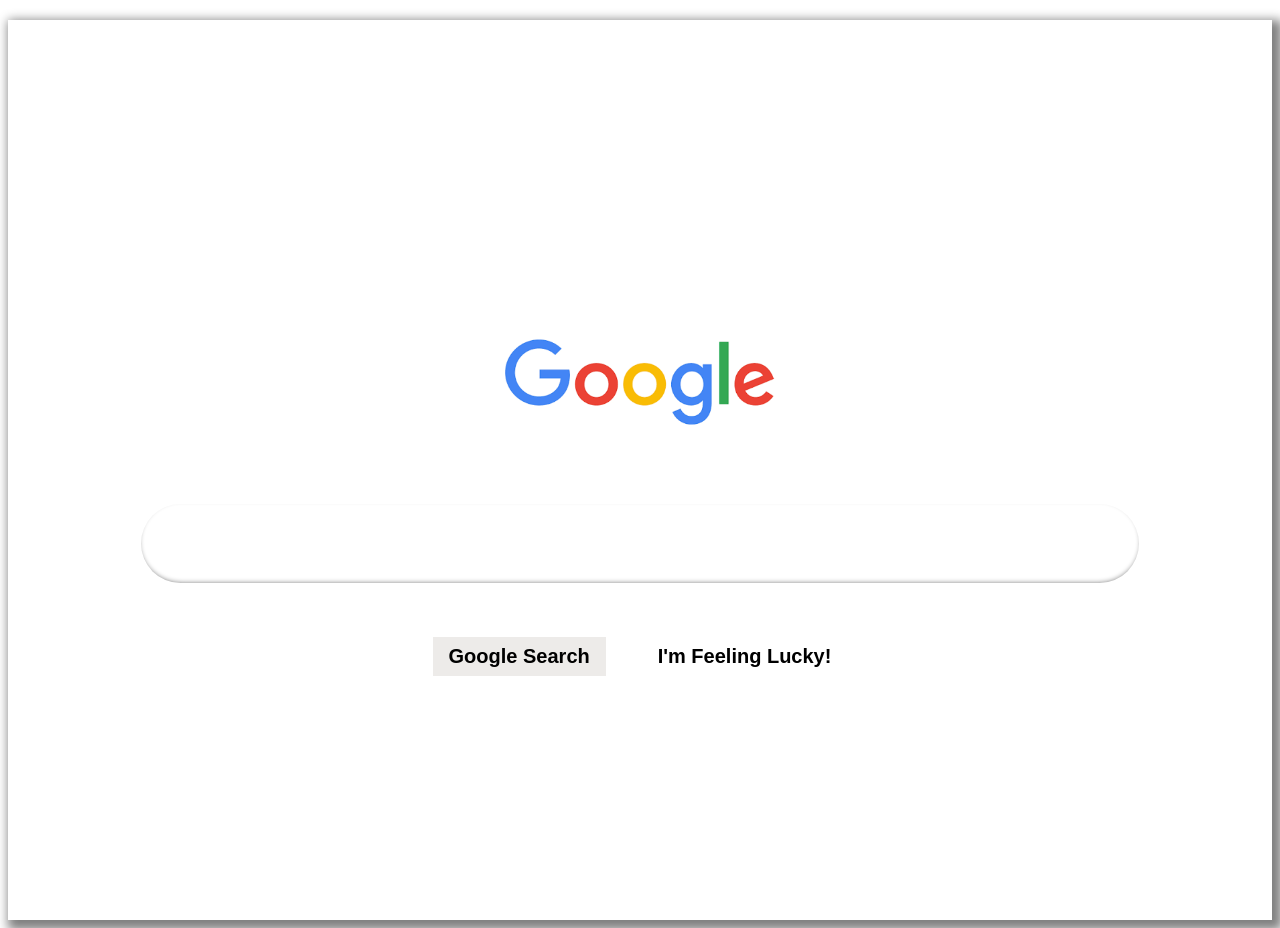
<file: index.html>
<!DOCTYPE html>
<html lang="en">
  <head>
    <meta charset="UTF-8" />
    <meta name="viewport" content="width=device-width, initial-scale=1.0" />
    <title>Freecode Camp</title>
    <link rel="stylesheet" href="./styles.css" />
  </head>
  <body>
    <div class="wrapper">
      <header class="head-section">
        <img src="/media/google.png" alt="google logo" />
      </header>
      <main class="main-section">
        <form action="">
          <div><input class="search" type="text" /></div>
          <div class='group-btn'><input type="button" value="Google Search" /> <input type="button" value="I'm Feeling Lucky!" /></div>
        </form>
      </main>
    </div>
  </body>
</html>
</file>
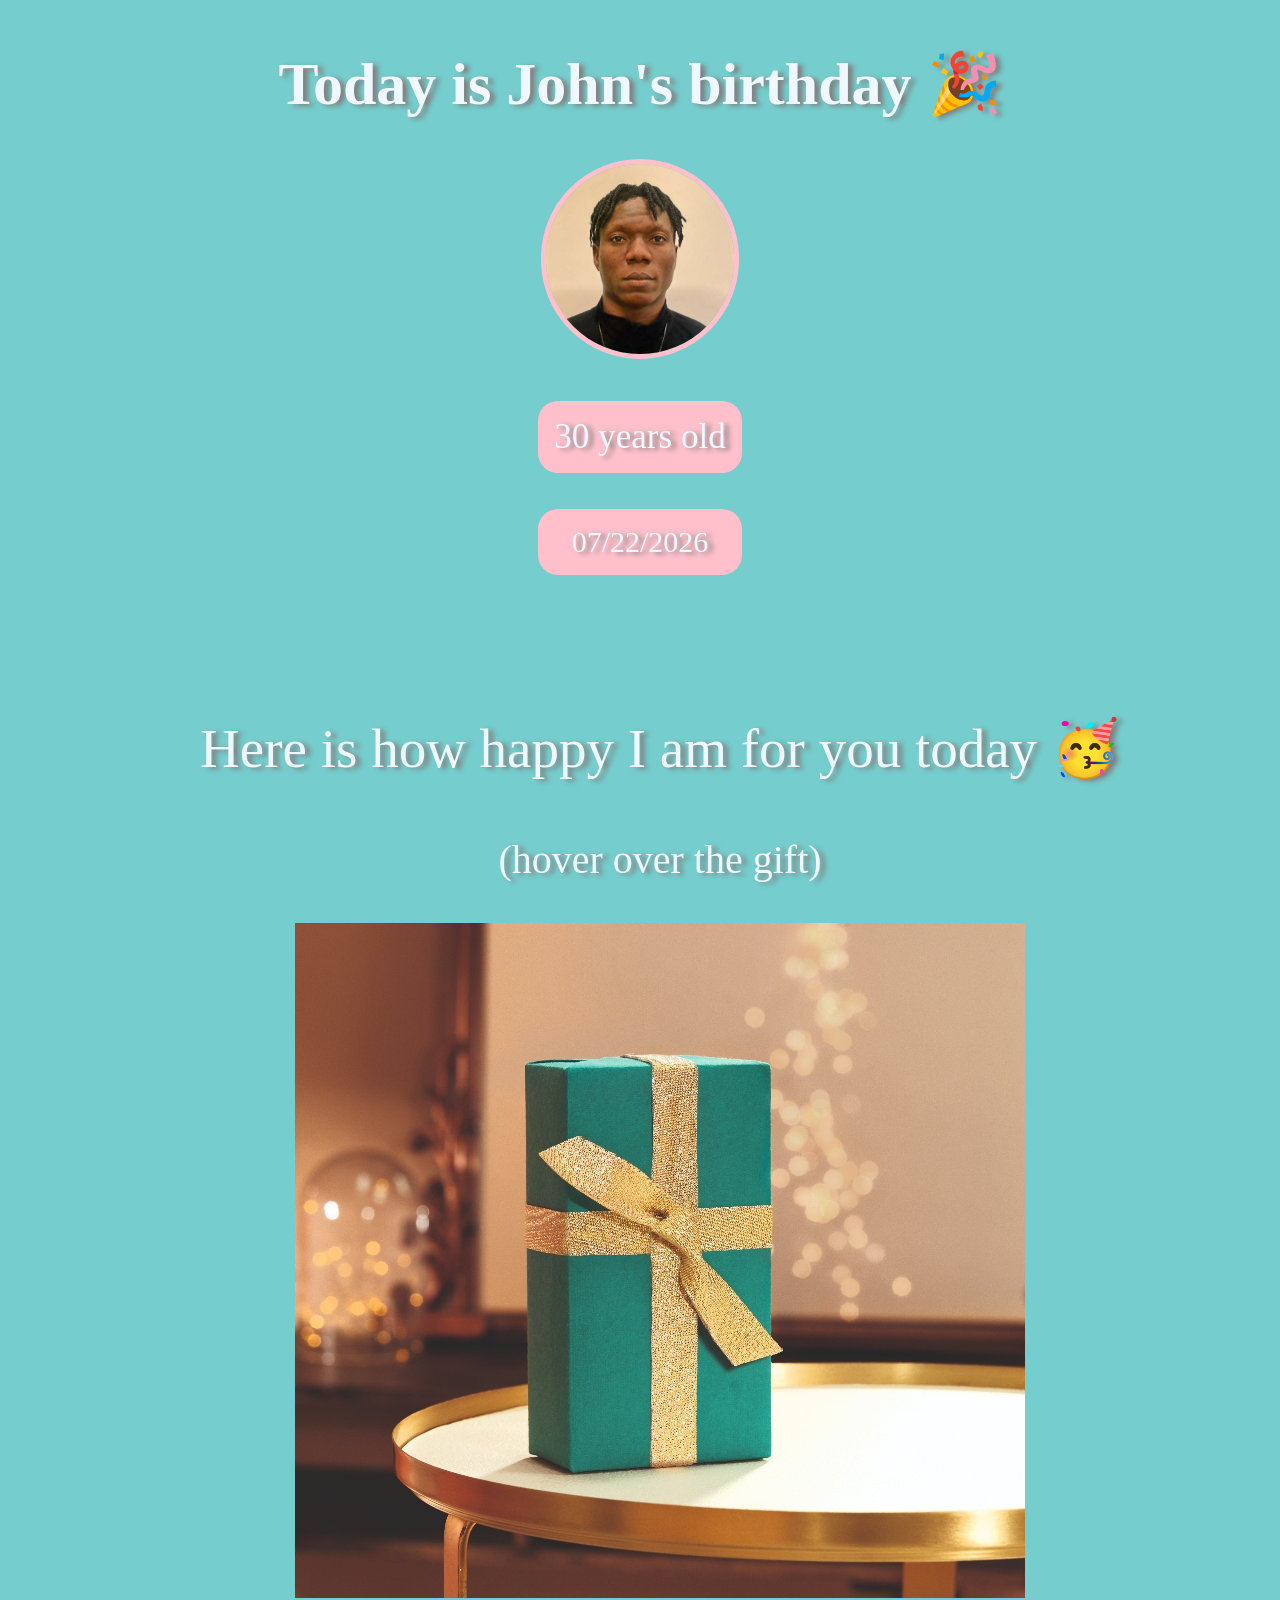
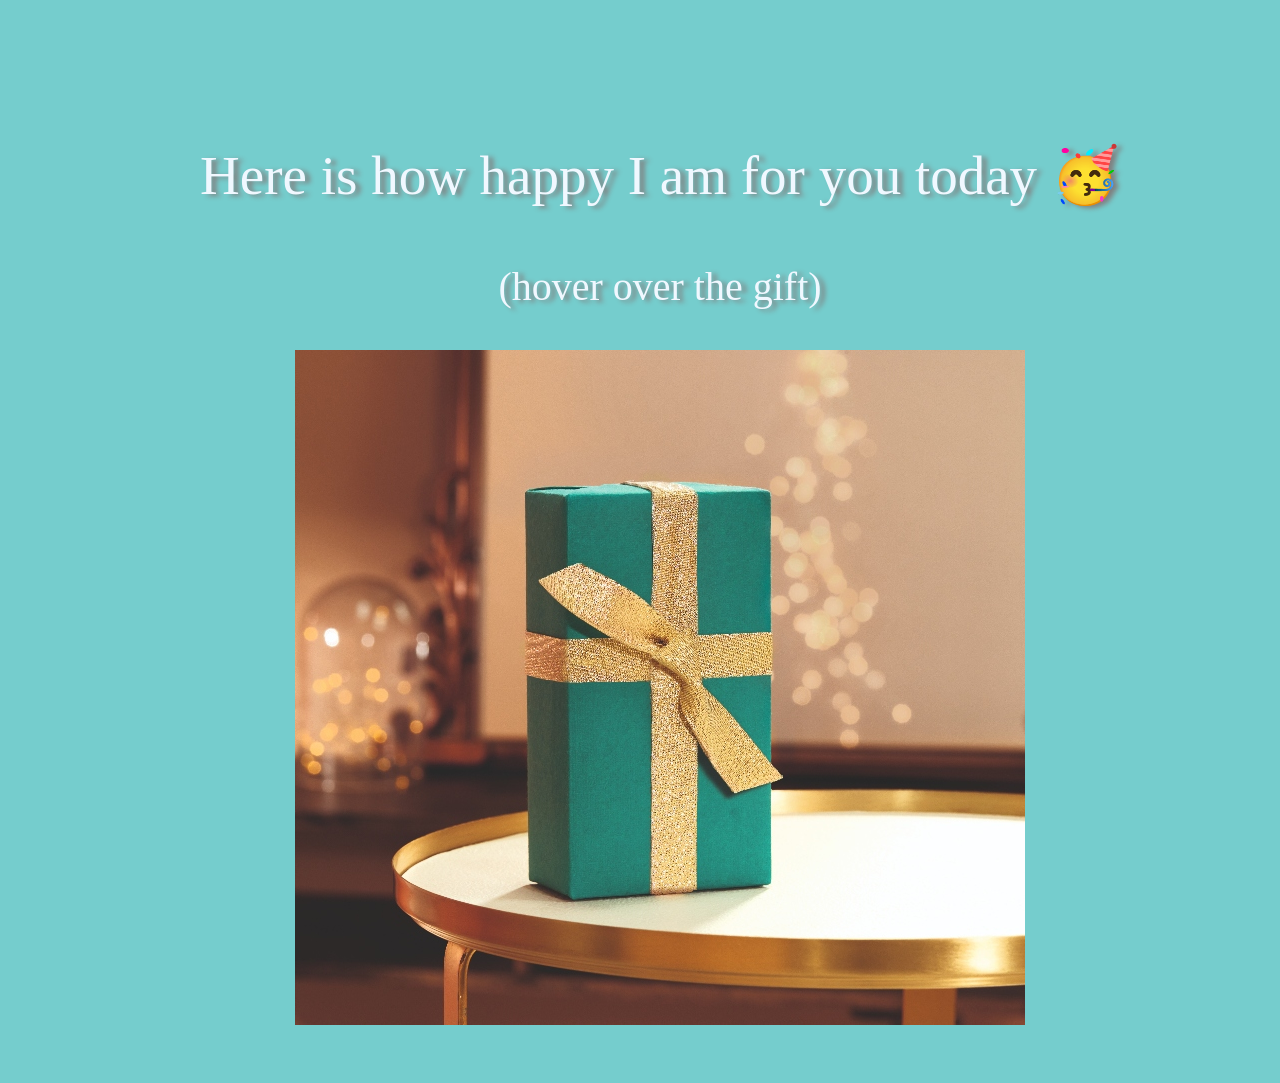
<file: birthday-gift/index.html>
<!DOCTYPE html>
<html lang="en">
  <head>
    <meta charset="UTF-8" />
    <meta name="viewport" content="width=device-width, initial-scale=1.0" />
    <title>birthday</title>
    <link rel="stylesheet" href="./birthday.css" />
  </head>
  <body>
    <div class="wrapper">
      <header>
        <h1>Today is John's birthday 🎉</h1>
        <div class="birthday-boy">
          <img class="profile" src="./media/john.png" alt="john's photo" />
          <h3>30 years old</h3>
          <p>07/22/2026</p>
        </div>
      </header>

      <div class="wrapper second">
        <ul>
          <li>
            <p class="first-p">Here is how happy I am for you today 🥳</p>
            <p>(hover over the gift)</p>
            <img
              src="./media/gift wrap.jpg"
              onmouseover="this.src='./media/happy.webp';"
              onmouseout="this.src='./media/gift wrap.jpg';"
              alt="Interactive Image"
              style="width: fit-content; object-fit: contain"
            />
          </li>
           <li>
            <p class="first-p">Here is how happy I am for you today 🥳</p>
            <p>(hover over the gift)</p>
            <img
              src="./media/gift wrap.jpg"
              onmouseover="this.src='./media/happy.webp';"
              onmouseout="this.src='./media/gift wrap.jpg';"
              alt="Interactive Image"
              style="width: fit-content; object-fit: contain"
            />
          </li>
        </ul>
      </div>
    </div>
  </body>
</html>
</file>
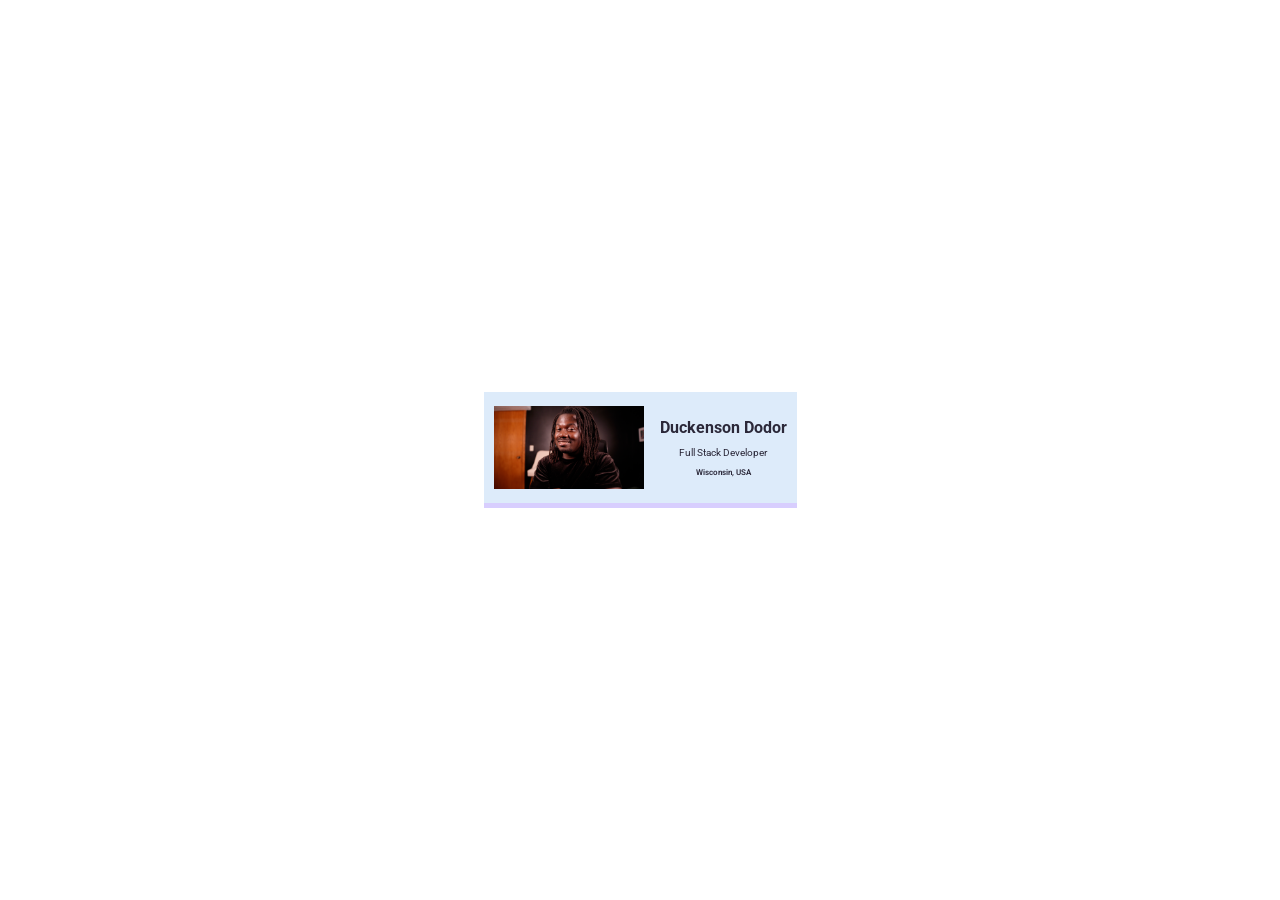
<file: my-portfolio.html>
<!DOCTYPE html>
<html lang="en">
  <head>
    <meta charset="UTF-8" />
    <meta name="viewport" content="width=device-width, initial-scale=1.0" />
    <link rel="stylesheet" href="./porfolio.css" />
    <title>Business Card</title>
  </head>
  <body>
    <div class="wrapper-div">
      <header class="image-section">
        <img src="./media/duke.png" alt="Card Photo" />
        
        <main class="info-section">
        <ul>
          <li class="name"><h1>Duckenson Dodor</h1></li>
          <li class="profession">Full Stack Developer</li>
          <li class="country">Wisconsin, USA</li>
        </ul>
      </main>
      </header>

      <footer></footer>
    </div>
  </body>
</html>
</file>
<file: styles.css>
body {
  display: flex;
  justify-content: center;
  align-items: center;
  height: 100vh;
  background-color: rgb(255, 255, 255);
  color: white;
  text-align: center;
  font-size: 40px;
  margin-top: 20px;
  font-weight: lighter;
  box-shadow: 5px 5px 10px 5px grey;
}

p {
  animation: fadeInSlide 3s ease-out forwards;
}
/* Logo styles */
img {
  margin-top: 40px;
  max-width: 400px;
}

/* main section styles */
.main-section {
}

/* form section styles */
form {
  display: flex;
  justify-content: center;
  align-items: center;
  flex-direction: column;
}

.group-btn input:first-child {
  background-color: rgb(237, 235, 233);
  border: none;
  padding: 0.5rem 1rem;
  font-size: 20px;
  margin: 2px;
  font-weight: 900;
}
.group-btn input:last-child {
  background-color: white;
  border: none;
  padding: 0.5rem 1rem;
  font-size: 20px;
  margin: 2px;
  font-weight: 900;
}

.search {
  display: flex;
  width: 70em;
  border-radius: 50px;
  padding: 2rem;
  box-shadow: inset 0px -2px 5px -2px grey;
  border: none;
}
/* styles group buttons */
.group-btn {
  padding: 2rem;
  display: flex;
  justify-content: center;
  gap: 2rem;
  width: 100%;
  border: none;
  background-color: none;

  font-size: 40px;
  margin-top: 20px;
  font-weight: 900;
}
/* git it */
</file>
<file: birthday-gift/birthday.css>
* {
  margin: none;
  padding: none;
  box-sizing: border-box;
}

body,
.wrapper {
  min-height: 100vh;
  background-color: rgb(117, 205, 205);
}
.wrapper {
  display: flex;
  flex-direction: column;
  gap: 1rem;
}

.profile {
  height: 200px;
  border-radius: 999px;
  border: 5px solid pink;
}
.birthday-boy {
  text-align: center;
}

.birthday-boy h3 {
  background-color: pink;
  padding: 1rem;
  font-weight: 100;
  border-radius: 20px;
  text-shadow: 5px 2px 5px gray;
}
.birthday-boy p {
  background-color: pink;
  padding: 1rem;
  font-weight: 100;
  border-radius: 20px;
  text-shadow: 5px 2px 5px gray;
}
header {
  display: flex;

  font-size: 30px;
  flex-direction: column;
  align-items: center;
  color: aliceblue;
}
header h1 {
  text-shadow: 5px 2px 5px gray;
}

/* second section */

ul {
  color: aliceblue;
  font-size: 40px;
  list-style: none;
  display: flex;
  justify-content: center;
  flex-direction: column;
  align-items: center;
  text-align: center;
  text-shadow: 5px 2px 5px gray;
  gap: 5rem;
}

.first-p {
  font-size: 55px;
}
</file>
<file: porfolio.css>
@import url('https://fonts.googleapis.com/css2?family=Roboto:ital,wght@0,100..900;1,100..900&display=swap');


:root {
  --text-color: #2b2839;
  --background-color: #ddebfa;
  --footer-color: #d8cefe;
}
body {
  box-sizing: border-box;
  margin: 0;
  padding: 0;
  font-family: 'Roboto', sans-serif;
  width: 100%;
  height: 100vh;
  display: flex;
  justify-content: center;
  align-items: center;

}

/* header styles */
header {
  color: var(--text-color);

  display: flex;
  align-items: center;
  justify-content: center;
  gap: 1rem;
  flex-direction: row;

  padding: 10px;
}
/* wrapper styles */
.wrapper-div {
  display: flex;
  flex-direction: column;
  align-items: center;
  justify-content: center;
  background-color: var(--background-color);
  border-bottom: #d8cefe solid 5px;
}

img {
  width: 150px;
}
li h1 {
  font-size: 1em;
  margin: 0;
}

ul {
  list-style: none;
  display: flex;
  align-items: center;
  justify-content: space-evenly;
  flex-direction: column;
  gap: 10px;
  font-weight: 600;
  padding: 0;
}
.profession {
  font-weight: 400;
  font-size: 10px;
}

.country {
  font-size: 8px;
}
/* footer {
  margin-bottom: 0;
  background-color: var(--footer-color);
  width: 100%;
  height: 6px;
} */

@media screen and (max-width: 280px) {
  li h1 {
    font-size: 8px;
    margin: 0;
  }
  ul {
    text-align: center;
    font-size: 8px;
  }
}
</file>
